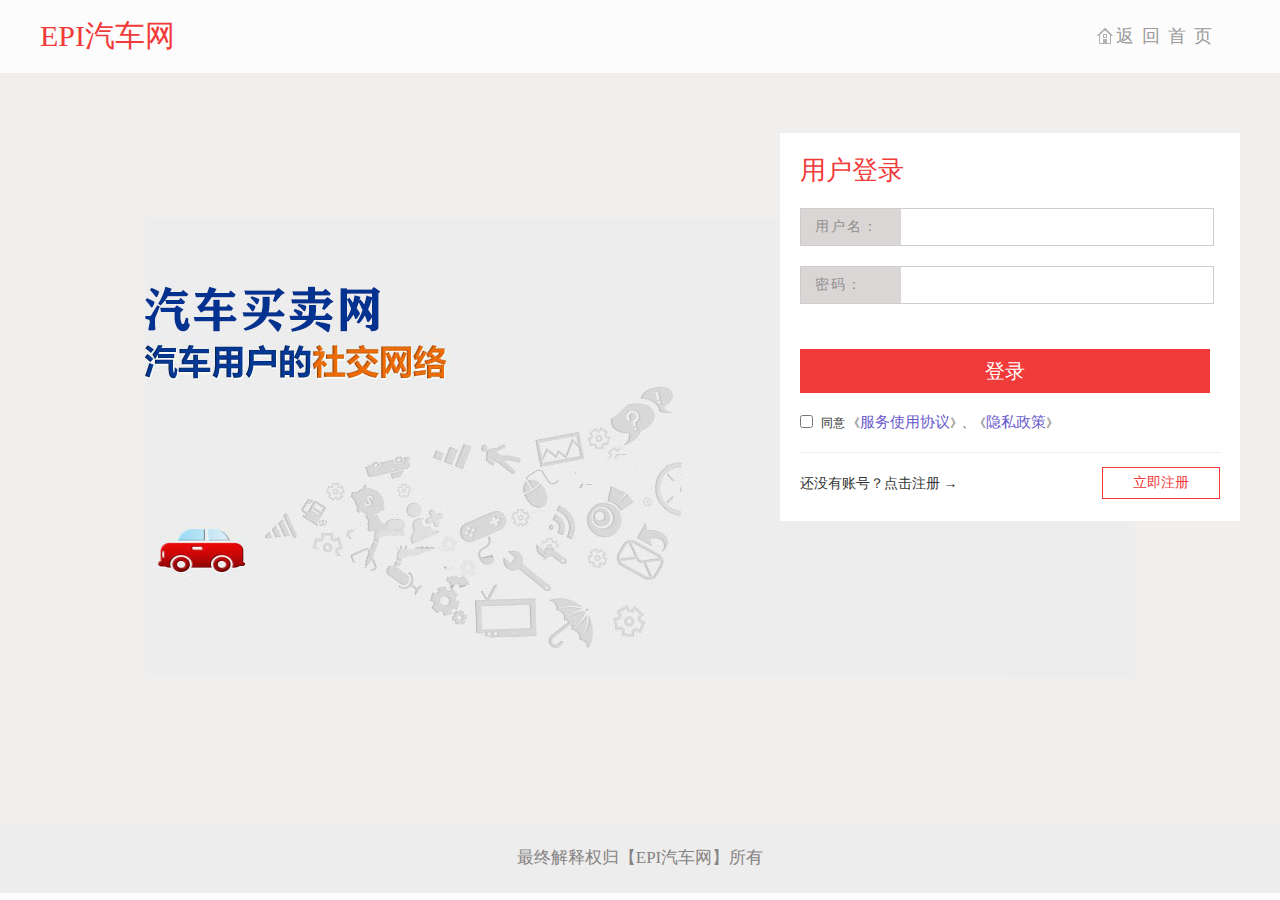
<file: doc/denglu.html>
<!DOCTYPE html>
<html lang="en">
<head>
    <meta charset="UTF-8">
    <meta name="viewport" content="width=device-width, initial-scale=1.0">
    <title>【EPI汽车网】</title>
    <link rel="shortcut icon" href="../images/favion.ico">
    <link href="../css/style.css" rel="stylesheet" type="text/css" />
</head>
<body>
    <div class="main">
        <div class="header">
            <div class="logo">EPI汽车网</div>
            <div class="lx">
                <a href="index.html" class="bj">返回首页</a>
            </div>
        </div>
    </div>
    
    <div class="dl">
        <div class="main">
            <form>
                <h1>用户登录</h1>
                    <ul>
                        <li><span>用户名：</span><input type="text" /></li>
                        <li><span>密码：</span><input type="password" /></li>
                        <button>登录</button>
                    </ul>
                <div class="ty"><input type="checkbox" />同意 《<a href="#">服务使用协议</a>》、《<a href="#">隐私政策</a>》</div>
                <div class="zc">
                   <p>还没有账号？点击注册 →</p>
                   <a href="zhuce.html">立即注册</a>
                </div>
            </form>
        </div>
    </div>
          
    <div class="footer">最终解释权归【EPI汽车网】所有</div>
</body>
</html>
</file>
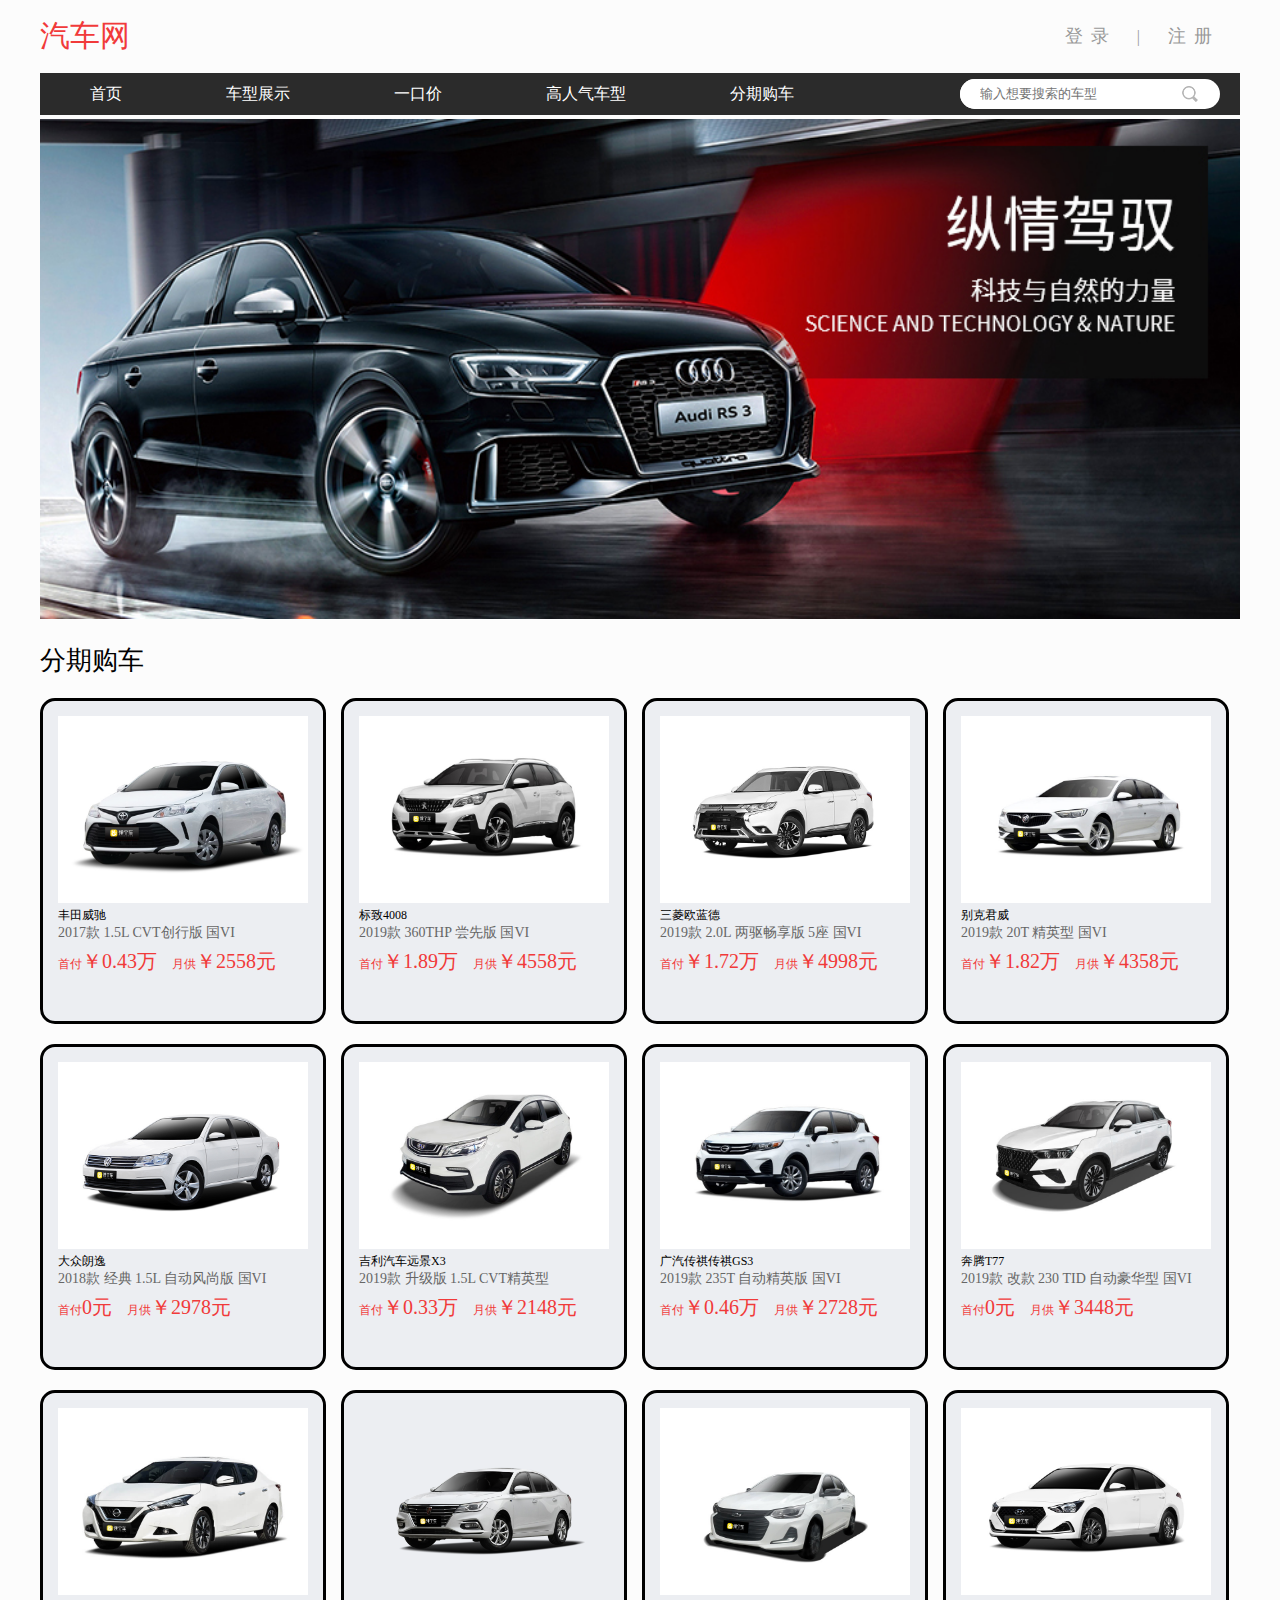
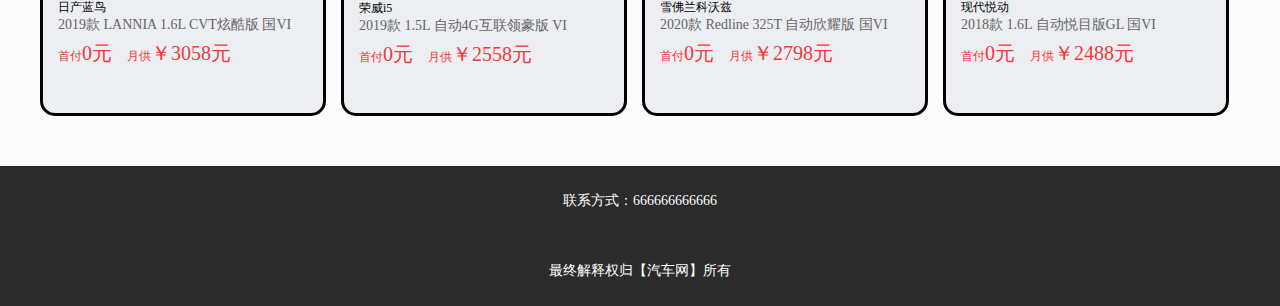
<file: doc/fenqi.html>
<!DOCTYPE html>
<html lang="en">

<head>
   <meta charset="UTF-8">
   <meta name="viewport" content="width=device-width, initial-scale=1.0">
   <title>【汽车网】</title>
   <link rel="shortcut icon" href="../images/favion.ico">
   <link href="../css/style.css" rel="stylesheet" type="text/css" />
</head>

<body>
   <div class="main">
      <div class="header">
         <div class="logo">汽车网</div>
         <div class="lx">
            <a href="denglu.html" target="_blank">登录</a>|<a href="zhuce.html" target="_blank">注册</a>
         </div>
      </div>

      <div class="nav">
         <a href="index.html" class="on">首页</a>
         <a href="zhanshi.html">车型展示</a>
         <a href="jia.html">一口价</a>
         <a href="gao.html">高人气车型</a>
         <a href="fenqi.html">分期购车</a>
         <div class="sy">
            <input type="text" placeholder="输入想要搜索的车型" /><button title="Search"></button>
         </div>
      </div>

      <div class="banner"><img src="../images/banner6.jpg" height="500px" /></div>

      <h1>分期购车</h1>

      <div class="bh">
         <ul>
            <li style="margin-left:0;">
               <img src="../images/x.jpg" />
               <h2><a href="javascript:;">丰田威驰</a></h2>
               <h2>2017款 1.5L CVT创行版 国VI</h2>
               <h3><span>首付</span>￥0.43万 &nbsp;&nbsp;<span>月供</span>￥2558元</h3>
            </li>
            <li>
               <img src="../images/x1.jpg" />
               <h2><a href="javascript:;">标致4008</a></h2>
               <h2>2019款 360THP 尝先版 国VI</h2>
               <h3><span>首付</span>￥1.89万 &nbsp;&nbsp;<span>月供</span>￥4558元</h3>
            </li>
            <li>
               <img src="../images/x2.jpg" />
               <h2><a href="javascript:;">三菱欧蓝德</a></h2>
               <h2>2019款 2.0L 两驱畅享版 5座 国VI</h2>
               <h3><span>首付</span>￥1.72万 &nbsp;&nbsp;<span>月供</span>￥4998元</h3>
            </li>
            <li>
               <img src="../images/x3.jpg" />
               <h2><a href="javascript:;">别克君威</a></h2>
               <h2>2019款 20T 精英型 国VI</h2>
               <h3><span>首付</span>￥1.82万 &nbsp;&nbsp;<span>月供</span>￥4358元</h3>
            </li>
            <li style="margin-left:0;">
               <img src="../images/x4.jpg" />
               <h2><a href="javascript:;">大众朗逸</a></h2>
               <h2>2018款 经典 1.5L 自动风尚版 国VI</h2>
               <h3><span>首付</span>0元 &nbsp;&nbsp;<span>月供</span>￥2978元</h3>
            </li>
            <li>
               <img src="../images/x5.jpg" />
               <h2><a href="javascript:;">吉利汽车远景X3</a></h2>
               <h2>2019款 升级版 1.5L CVT精英型</h2>
               <h3><span>首付</span>￥0.33万 &nbsp;&nbsp;<span>月供</span>￥2148元</h3>
            </li>
            <li>
               <img src="../images/x6.jpg" />
               <h2><a href="javascript:;">广汽传祺传祺GS3</a></h2>
               <h2>2019款 235T 自动精英版 国VI</h2>
               <h3><span>首付</span>￥0.46万 &nbsp;&nbsp;<span>月供</span>￥2728元</h3>
            </li>
            <li>
               <img src="../images/x7.jpg" />
               <h2><a href="javascript:;">奔腾T77</a></h2>
               <h2>2019款 改款 230 TID 自动豪华型 国VI</h2>
               <h3><span>首付</span>0元 &nbsp;&nbsp;<span>月供</span>￥3448元</h3>
            </li>
            <li style="margin-left:0;">
               <img src="../images/x8.jpg" />
               <h2><a href="javascript:;">日产蓝鸟</a></h2>
               <h2>2019款 LANNIA 1.6L CVT炫酷版 国VI</h2>
               <h3><span>首付</span>0元 &nbsp;&nbsp;<span>月供</span>￥3058元</h3>
            </li>
            <li>
               <img src="../images/x0.jpg" />
               <h2><a href="javascript:;">荣威i5</a></h2>
               <h2>2019款 1.5L 自动4G互联领豪版 VI</h2>
               <h3><span>首付</span>0元 &nbsp;&nbsp;<span>月供</span>￥2558元</h3>
            </li>
            <li>
               <img src="../images/x10.jpg" />
               <h2><a href="javascript:;">雪佛兰科沃兹</a></h2>
               <h2>2020款 Redline 325T 自动欣耀版 国VI</h2>
               <h3><span>首付</span>0元 &nbsp;&nbsp;<span>月供</span>￥2798元</h3>
            </li>
            <li>
               <img src="../images/x11.jpg" />
               <h2><a href="javascript:;">现代悦动</a></h2>
               <h2>2018款 1.6L 自动悦目版GL 国VI</h2>
               <h3><span>首付</span>0元 &nbsp;&nbsp;<span>月供</span>￥2488元</h3>
            </li>
         </ul>
      </div>
   </div>

   <div class="foot">联系方式：666666666666</br>最终解释权归【汽车网】所有</div>
</body>

</html>
</file>
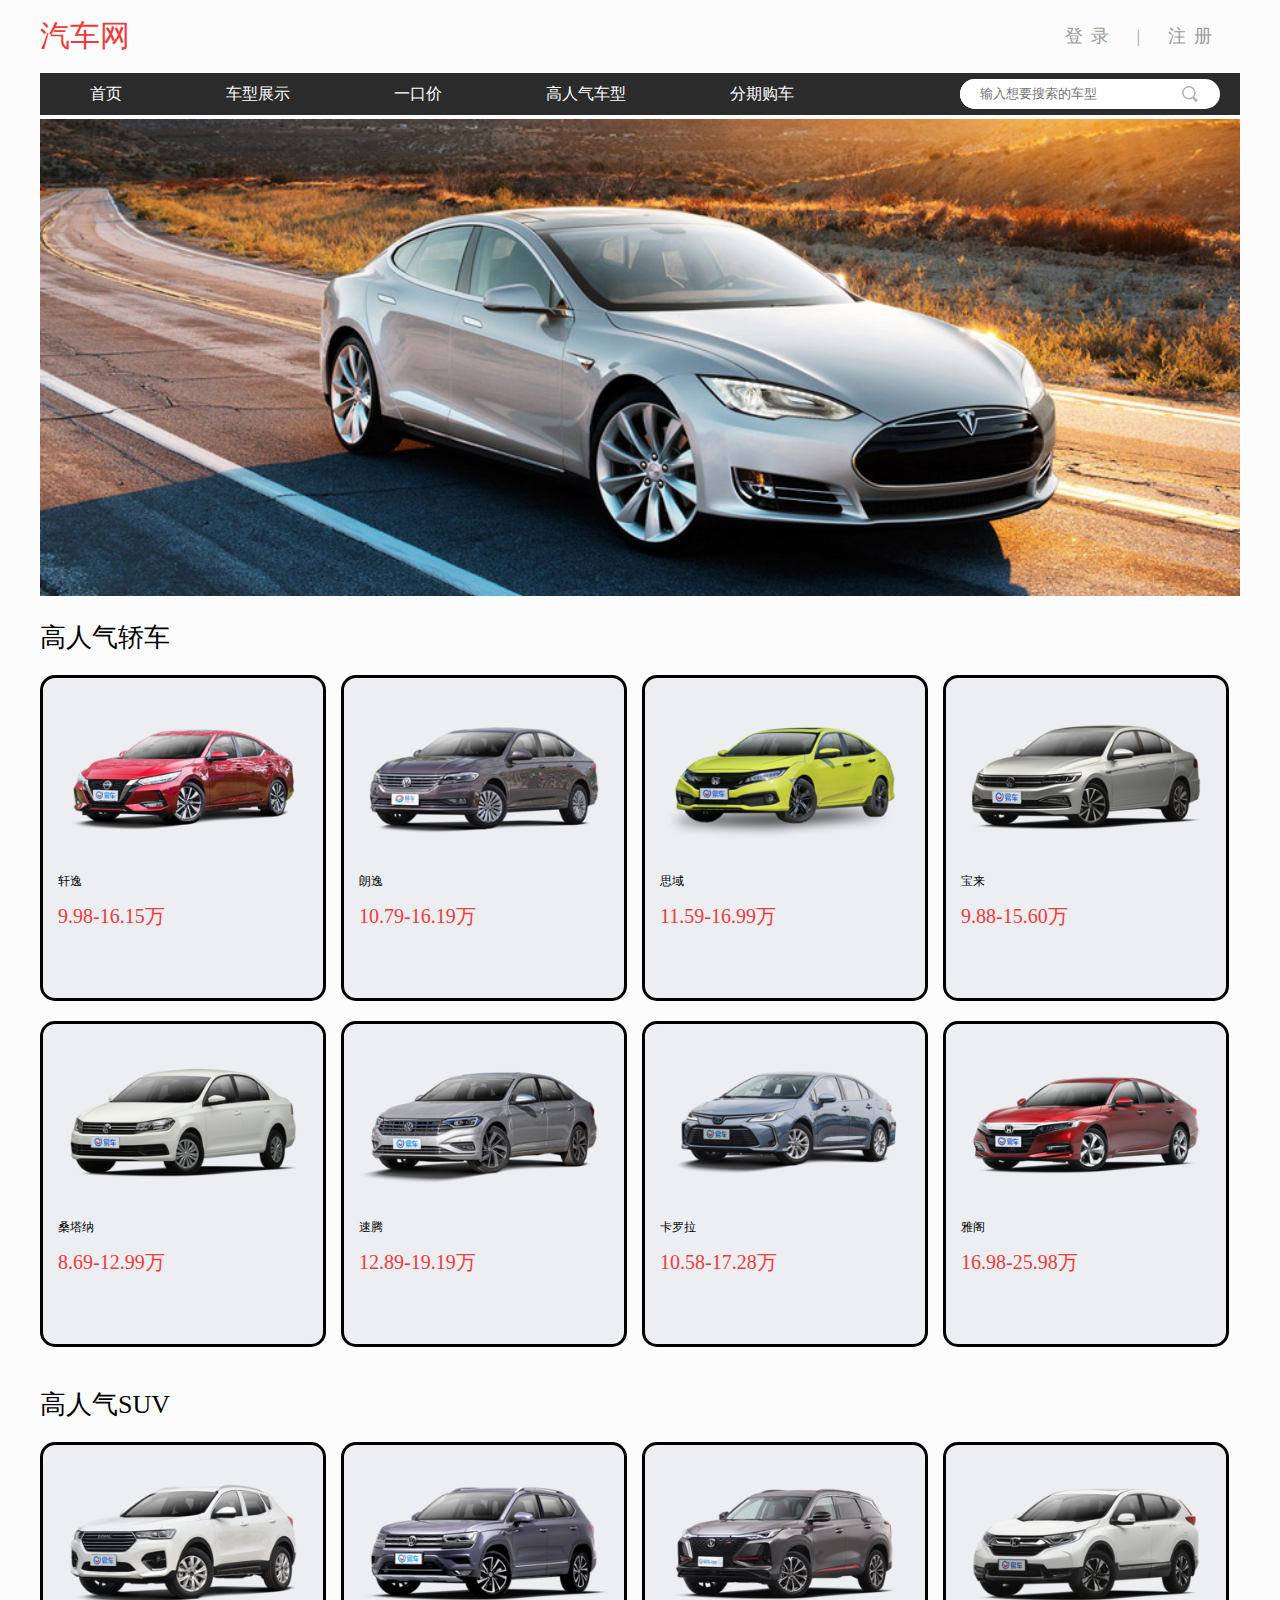
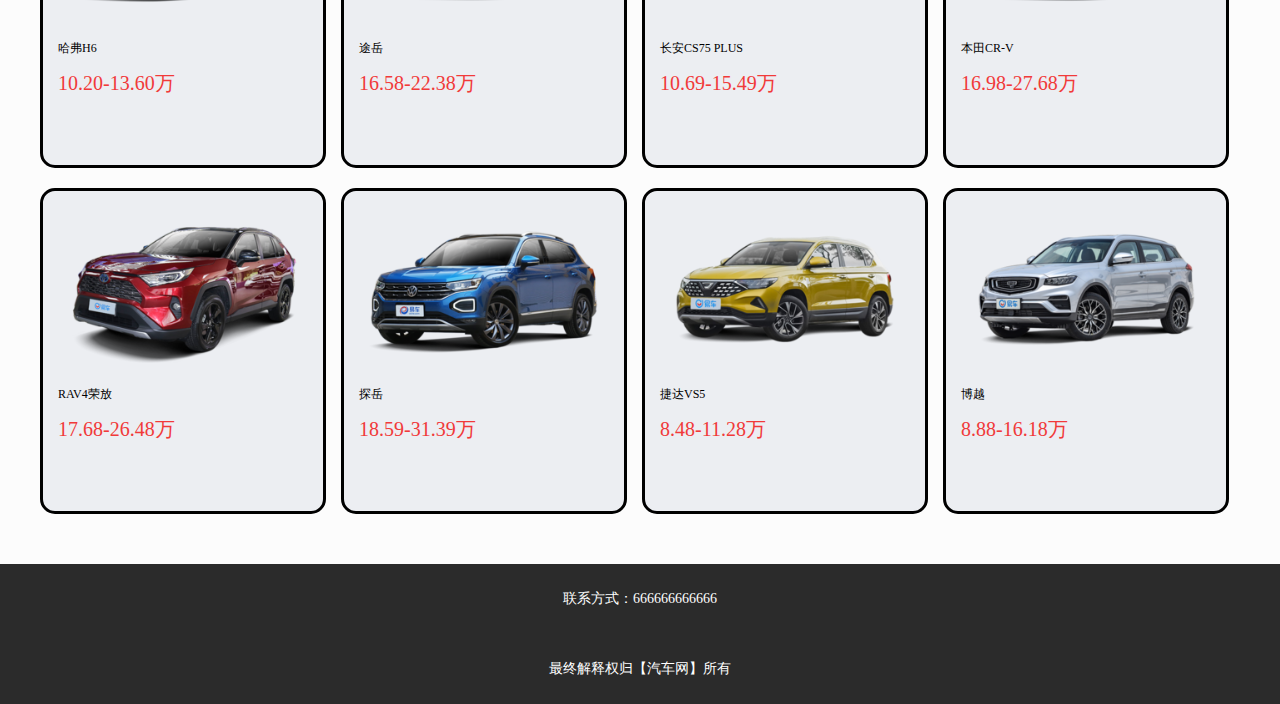
<file: doc/gao.html>
<!DOCTYPE html>
<html lang="en">

<head>
   <meta charset="UTF-8">
   <meta name="viewport" content="width=device-width, initial-scale=1.0">
   <title>【汽车网】</title>
   <link rel="shortcut icon" href="../images/favion.ico">
   <link href="../css/style.css" rel="stylesheet" type="text/css" />
</head>
</head>

<body>
   <div class="main">

      <div class="header">
         <div class="logo">汽车网</div>
         <div class="lx">
            <a href="denglu.html" target="_blank">登录</a>|<a href="zhuce.html" target="_blank">注册</a>
         </div>
      </div>

      <div class="nav">
         <a href="index.html">首页</a>
         <a href="zhanshi.html">车型展示</a>
         <a href="jia.html">一口价</a>
         <a href="gao.html" class="on">高人气车型</a>
         <a href="fenqi.html">分期购车</a>
         <div class="sy">
            <input type="text" placeholder="输入想要搜索的车型" /><button title="Search"></button>
         </div>
      </div>

      <div class="banner"><img src="../images/banner2.jpg" /></div>

      <h1>高人气轿车</h1>

      <div class="bh">
         <ul>
            <li style="margin-left:0;" class="tc">
               <img src="../images/cc.jpg" />
               <h4><a href="javascript:;">轩逸</a></h4>
               <h3>9.98-16.15万</h3>
            </li>
            <li class="tc">
               <img src="../images/cc1.png" />
               <h4><a href="javascript:;">朗逸</a></h4>
               <h3>10.79-16.19万</h3>
            </li>
            <li class="tc">
               <img src="../images/cc2.jpg" />
               <h4><a href="javascript:;">思域</a></h4>
               <h3>11.59-16.99万</h3>
            </li>
            <li class="tc">
               <img src="../images/cc3.png" />
               <h4><a href="javascript:;">宝来</a></h4>
               <h3>9.88-15.60万</h3>
            </li>
            <li style="margin-left:0;" class="tc">
               <img src="../images/cc4.png" />
               <h4><a href="javascript:;">桑塔纳</a></h4>
               <h3>8.69-12.99万</h3>
            </li>
            <li class="tc">
               <img src="../images/cc5.png" />
               <h4><a href="javascript:;">速腾</a></h4>
               <h3>12.89-19.19万</h3>
            </li>
            <li class="tc">
               <img src="../images/cc6.png" />
               <h4><a href="javascript:;">卡罗拉</a></h4>
               <h3>10.58-17.28万</h3>
            </li>
            <li class="tc">
               <img src="../images/cc7.png" />
               <h4><a href="javascript:;">雅阁</a></h4>
               <h3>16.98-25.98万</h3>
            </li>
         </ul>
      </div>

      <h1>高人气SUV</h1>

      <div class="bh">
         <ul>
            <li style="margin-left:0;" class="tc">
               <img src="../images/s.png" />
               <h4><a href="javascript:;">哈弗H6</a></h4>
               <h3>10.20-13.60万</h3>
            </li>
            <li class="tc">
               <img src="../images/s1.png" />
               <h4><a href="javascript:;">途岳</a></h4>
               <h3>16.58-22.38万</h3>
            </li>
            <li class="tc">
               <img src="../images/s2.jpg" />
               <h4><a href="javascript:;">长安CS75 PLUS</a></h4>
               <h3>10.69-15.49万</h3>
            </li>
            <li class="tc">
               <img src="../images/s3.png" />
               <h4><a href="javascript:;">本田CR-V</a></h4>
               <h3>16.98-27.68万</h3>
            </li>
            <li style="margin-left:0;" class="tc">
               <img src="../images/s4.jpg" />
               <h4><a href="javascript:;">RAV4荣放</a></h4>
               <h3>17.68-26.48万</h3>
            </li>
            <li class="tc">
               <img src="../images/s5.png" />
               <h4><a href="javascript:;">探岳</a></h4>
               <h3>18.59-31.39万</h3>
            </li>
            <li class="tc">
               <img src="../images/s6.jpg" />
               <h4><a href="javascript:;">捷达VS5</a></h4>
               <h3>8.48-11.28万</h3>
            </li>
            <li class="tc">
               <img src="../images/s7.jpg" />
               <h4><a href="javascript:;">博越</a></h4>
               <h3>8.88-16.18万</h3>
            </li>
         </ul>
      </div>


   </div>

   <div class="foot">联系方式：666666666666</br>最终解释权归【汽车网】所有</div>
</body>

</html>
</file>
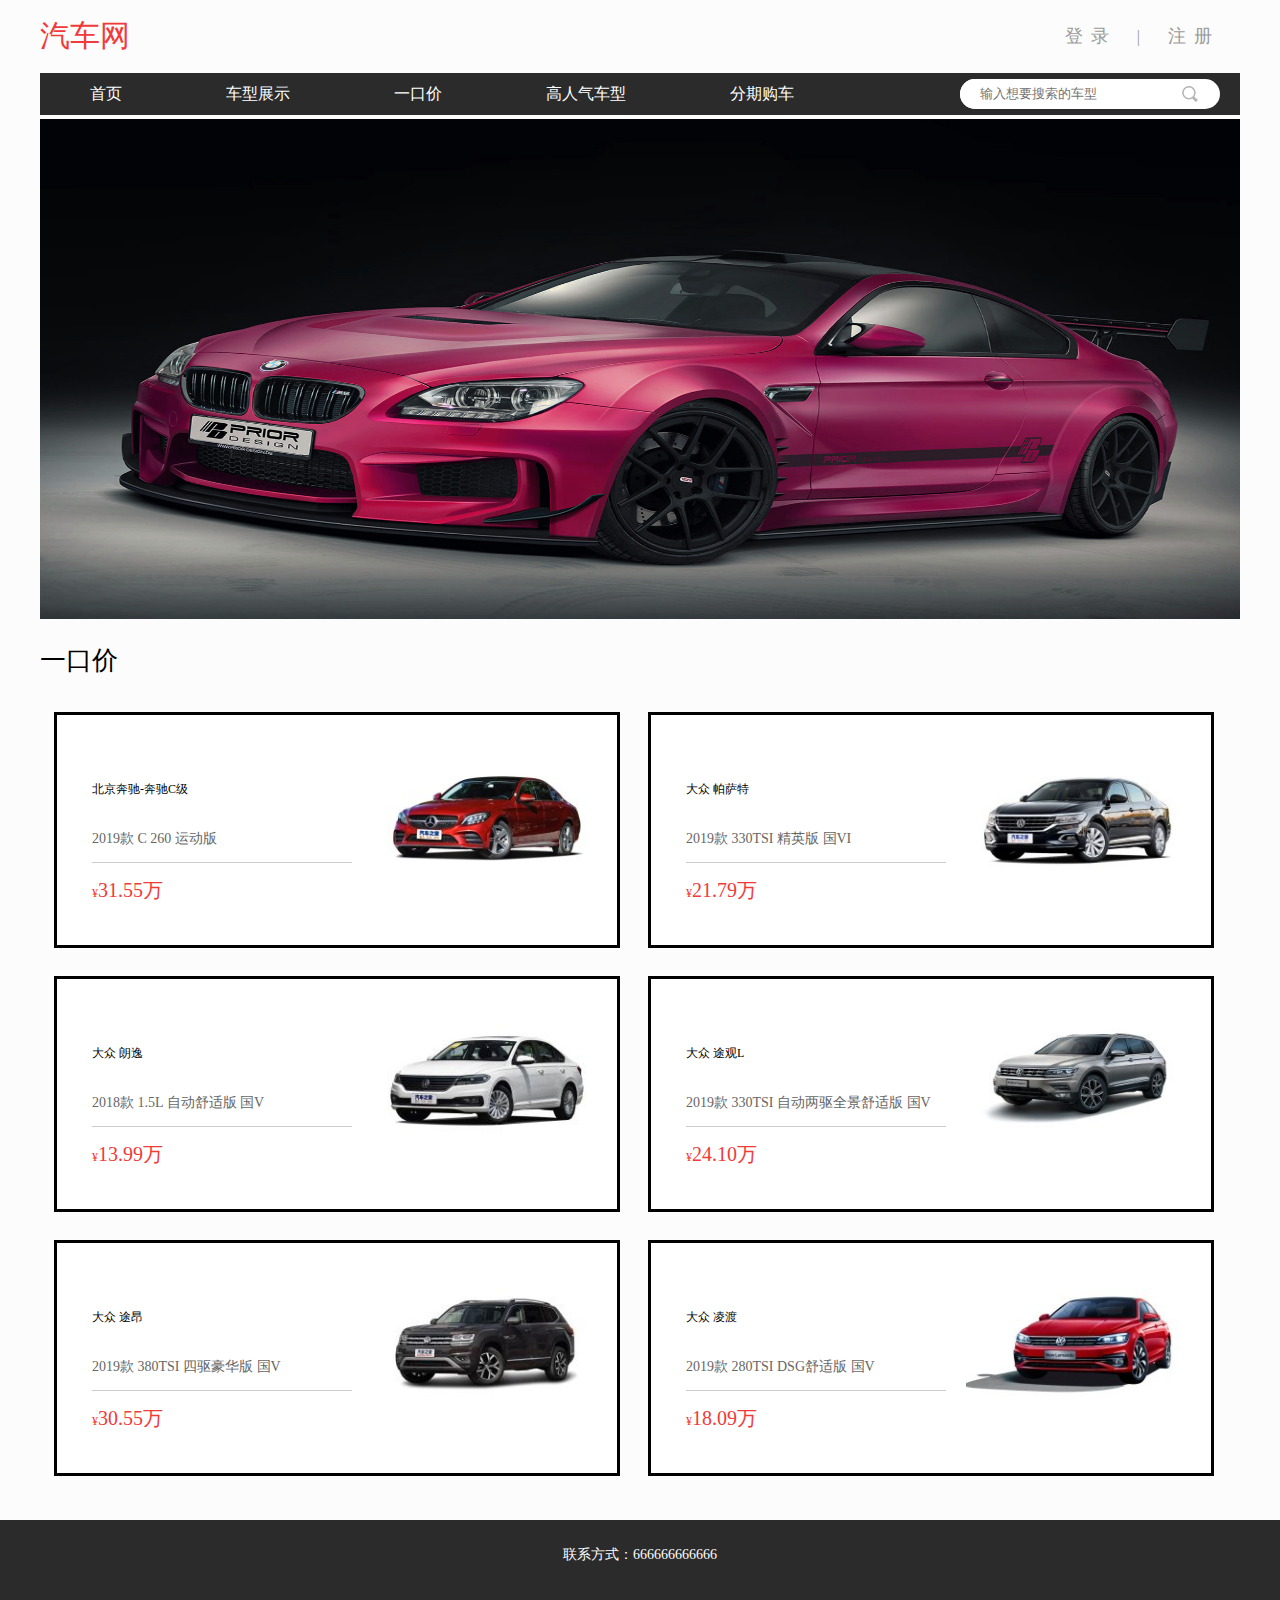
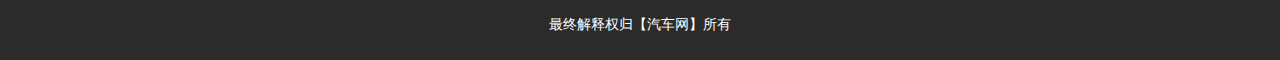
<file: doc/jia.html>
<!DOCTYPE html>
<html lang="en">

<head>
    <meta charset="UTF-8">
    <meta name="viewport" content="width=device-width, initial-scale=1.0">
    <title>【汽车网】</title>
    <link rel="shortcut icon" href="../images/favion.ico">
    <link href="../css/style.css" rel="stylesheet" type="text/css" />
</head>

<body>
    <div class="main">
        <div class="header">
            <div class="logo">汽车网</div>
            <div class="lx">
                <a href="denglu.html target="_blank"">登录</a>|<a href="zhuce.html target="_blank"">注册</a>
            </div>
        </div>

        <div class="nav">
            <a href="index.html" class="on">首页</a>
            <a href="zhanshi.html">车型展示</a>
            <a href="jia.html">一口价</a>
            <a href="gao.html">高人气车型</a>
            <a href="fenqi.html">分期购车</a>
            <div class="sy">
                <input type="text" placeholder="输入想要搜索的车型" /><button title="Search"></button>
            </div>
        </div>

        <div class="banner"><img src="../images/banner5.jpg" height="500px" /></div>

        <h1>一口价</h1>

        <div class="jia">
            <ul>
                <li>
                    <div class="jia_l">
                        <div class="shang">
                            <h1><a href="#">北京奔驰-奔驰C级</a></h1>
                            <p>2019款 C 260 运动版</p>
                        </div>
                        <div class="xia">
                            <h2><span>¥</span>31.55万</h2>
                        </div>
                    </div>
                    <div class="jia_r"><img src="../images/j.jpg" /></div>
                </li>
                <li>
                    <div class="jia_l">
                        <div class="shang">
                            <h1><a href="#">大众 帕萨特</a></h1>
                            <p>2019款 330TSI 精英版 国VI</p>
                        </div>
                        <div class="xia">
                            <h2><span>¥</span>21.79万</h2>
                        </div>
                    </div>
                    <div class="jia_r"><img src="../images/j1.jpg" /></div>
                </li>
                <div class="clear"></div>
                <li>
                    <div class="jia_l">
                        <div class="shang">
                            <h1><a href="#">大众 朗逸</a></h1>
                            <p>2018款 1.5L 自动舒适版 国V</p>
                        </div>
                        <div class="xia">
                            <h2><span>¥</span>13.99万</h2>
                        </div>
                    </div>
                    <div class="jia_r"><img src="../images/j2.jpg" /></div>
                </li>
                <li>
                    <div class="jia_l">
                        <div class="shang">
                            <h1><a href="#">大众 途观L</a></h1>
                            <p>2019款 330TSI 自动两驱全景舒适版 国V</p>
                        </div>
                        <div class="xia">
                            <h2><span>¥</span>24.10万</h2>
                        </div>
                    </div>
                    <div class="jia_r"><img src="../images/j3.jpg" height="150px" /></div>
                </li>
                <div class="clear"></div>
                <li>
                    <div class="jia_l">
                        <div class="shang">
                            <h1><a href="#">大众 途昂</a></h1>
                            <p>2019款 380TSI 四驱豪华版 国V</p>
                        </div>
                        <div class="xia">
                            <h2><span>¥</span>30.55万</h2>
                        </div>
                    </div>
                    <div class="jia_r"><img src="../images/j4.jpg" /></div>
                </li>
                <li>
                    <div class="jia_l">
                        <div class="shang">
                            <h1><a href="#">大众 凌渡</a></h1>
                            <p>2019款 280TSI DSG舒适版 国V</p>
                        </div>
                        <div class="xia">
                            <h2><span>¥</span>18.09万</h2>
                        </div>
                    </div>
                    <div class="jia_r"><img src="../images/j5.jpg" /></div>
                </li>
            </ul>
        </div>

    </div>

    <div class="foot">联系方式：666666666666</br>最终解释权归【汽车网】所有</div>
</body>

</html>
</file>
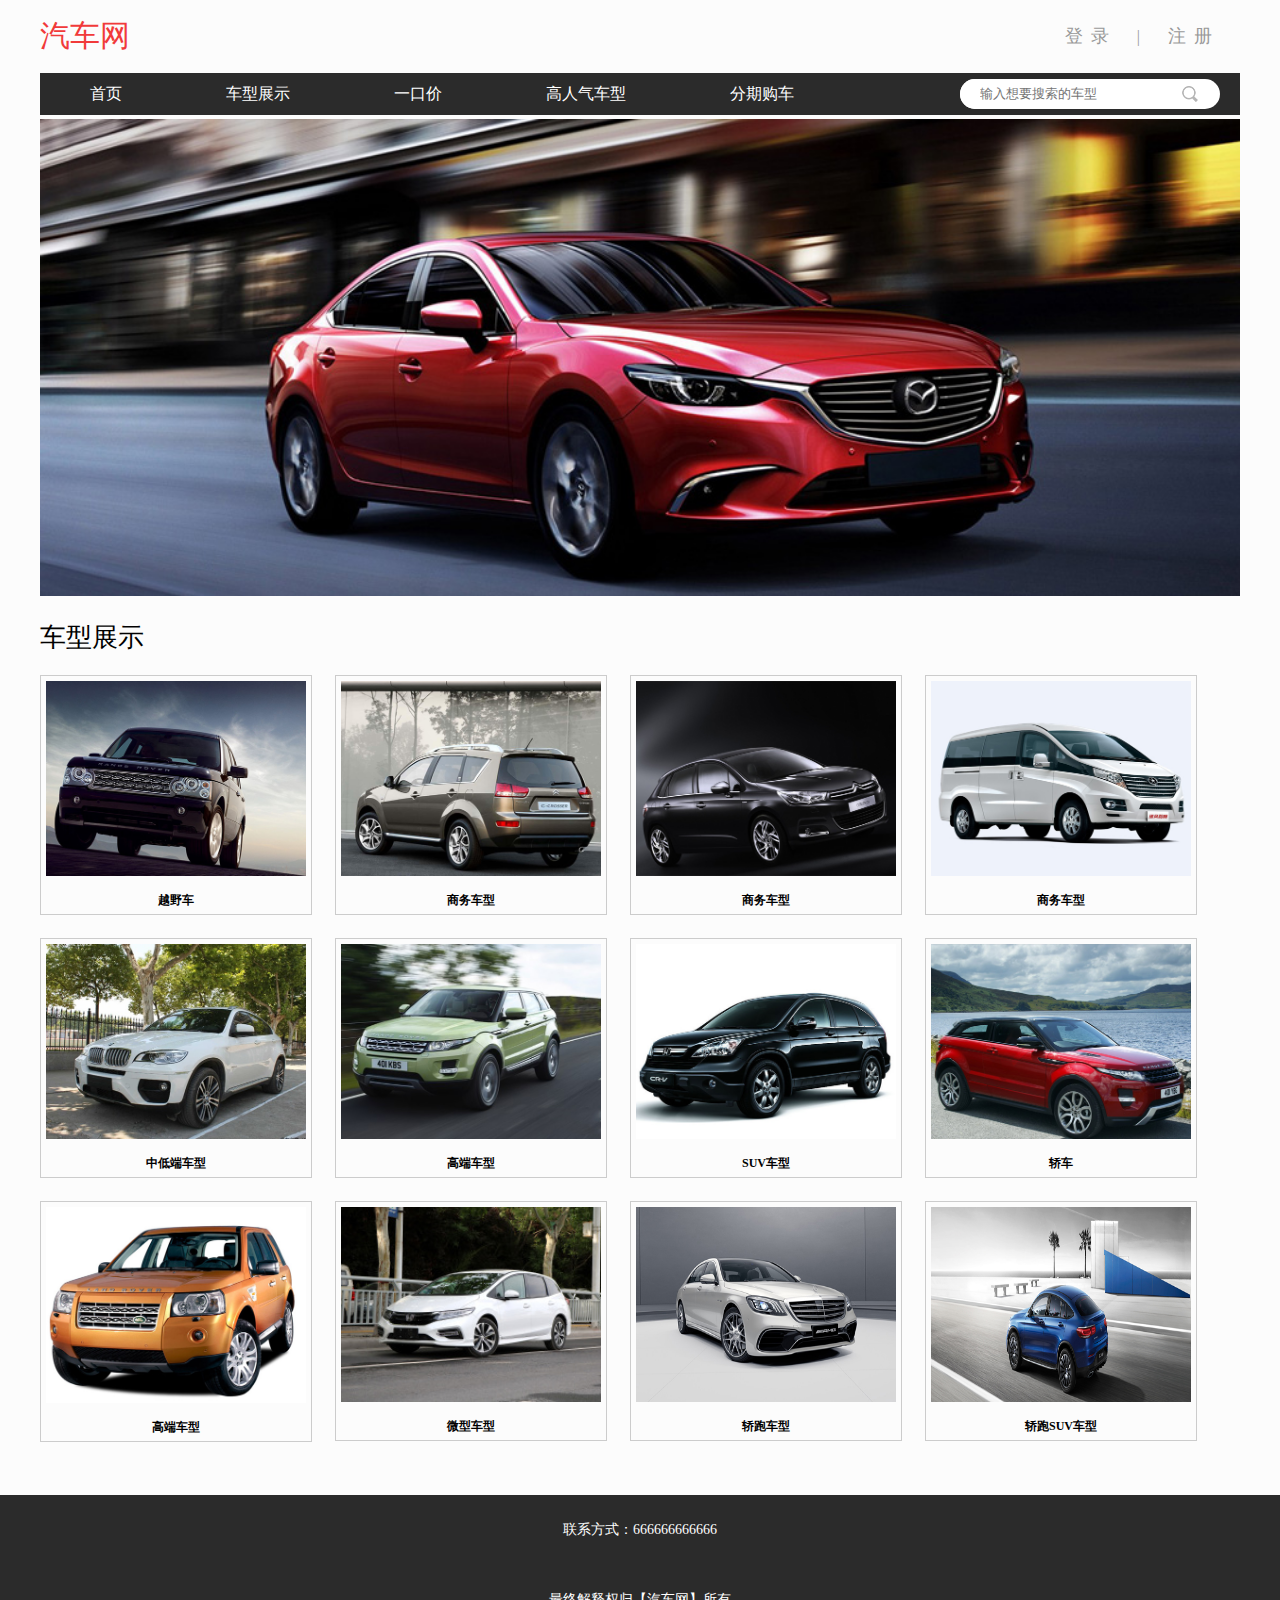
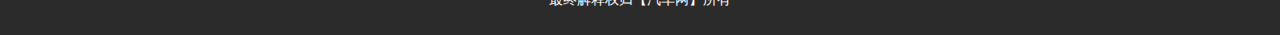
<file: doc/zhanshi.html>
<!DOCTYPE html>
<html lang="en">

<head>
   <meta charset="UTF-8">
   <meta name="viewport" content="width=device-width, initial-scale=1.0">
   <title>【汽车网】</title>
   <link rel="shortcut icon" href="../images/favion.ico">
   <link href="../css/style.css" rel="stylesheet" type="text/css" />
</head>

<body>
   <div class="main">
      <div class="header">
         <div class="logo">汽车网</div>
         <div class="lx">
            <a href="denglu.html" target="_blank">登录</a>|<a href="zhuce.html" target="_blank">注册</a>
         </div>
      </div>

      <div class="nav">
         <a href="index.html" class="on">首页</a>
         <a href="zhanshi.html">车型展示</a>
         <a href="jia.html">一口价</a>
         <a href="gao.html">高人气车型</a>
         <a href="fenqi.html">分期购车</a>
         <div class="sy">
            <input type="text" placeholder="输入想要搜索的车型" /><button title="Search"></button>
         </div>
      </div>
      <div class="banner"><img src="../images/banner1.jpg" /></div>

      <h1>车型展示</h1>

      <div class="zs">
         <ul>
            <li style="margin-left:0;">
               <img src="../images/c.jpg" />
               <h2><a href="#">越野车</a></h2>
            </li>
            <li>
               <img src="../images/c1.jpg" />
               <h2><a href="#">商务车型</a></h2>
            </li>
            <li>
               <img src="../images/c2.jpg" />
               <h2><a href="#">商务车型</a></h2>
            </li>
            <li>
               <img src="../images/c3.jpg" />
               <h2><a href="#">商务车型</a></h2>
            </li>

            <li style="margin-left:0;">
               <img src="../images/c4.jpg" />
               <h2><a href="#">中低端车型</a></h2>
            </li>
            <li>
               <img src="../images/c8.jpg" />
               <h2><a href="#">高端车型</a></h2>
            </li>
            <li>
               <img src="../images/c9.jpg" />
               <h2><a href="#">SUV车型</a></h2>
            </li>

            <li>
               <img src="../images/c11.jpg" />
               <h2><a href="#">轿车</a></h2>
            </li>

            <li style="margin-left:0;">
               <img src="../images/c5.jpg" />
               <h2><a href="#">高端车型</a></h2>
            </li>

            <li>
               <img src="../images/c6.jpg" />
               <h2><a href="#">微型车型</a></h2>
            </li>

            <li>
               <img src="../images/c7.jpg" height="195px" />
               <h2><a href="#">轿跑车型</a></h2>
            </li>

            <li>
               <img src="../images/c10.jpg" height="195px" />
               <h2><a href="#">轿跑SUV车型</a></h2>
            </li>

         </ul>
      </div>

   </div>

   <div class="foot">联系方式：666666666666</br>最终解释权归【汽车网】所有</div>
</body>

</html>
</file>
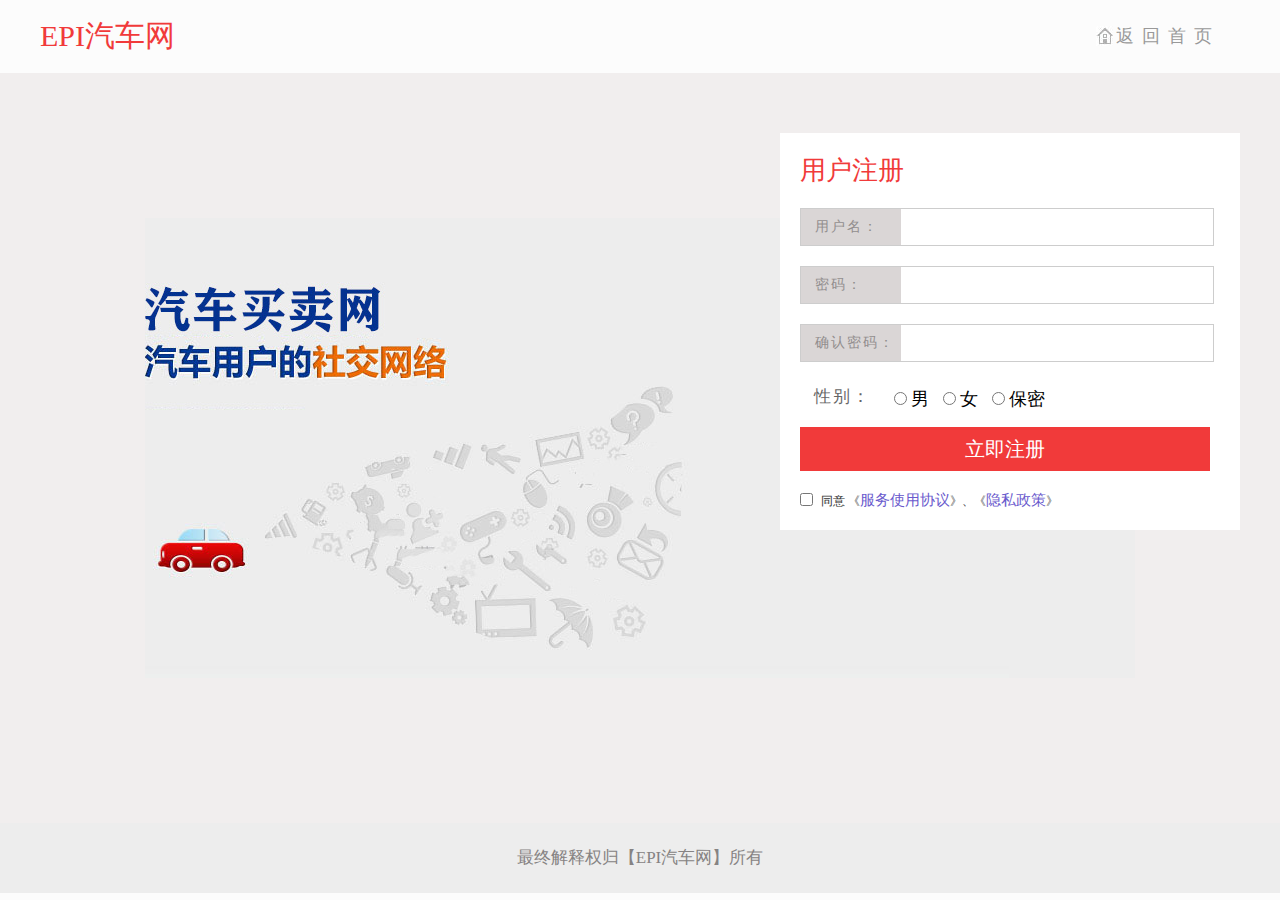
<file: doc/zhuce.html>
<!DOCTYPE html>
<html lang="en">
<head>
    <meta charset="UTF-8">
    <meta name="viewport" content="width=device-width, initial-scale=1.0">
    <title>【EPI汽车网】--注册</title>
    <link rel="shortcut icon" href="../images/favion.ico">
    <link href="../css/style.css" rel="stylesheet" type="text/css" />
</head>
<body>
    <div class="main">
        <div class="header">
            <div class="logo">EPI汽车网</div>
            <div class="lx">
            <a href="index.html" class="bj">返回首页</a>
            </div>
        </div>
    </div>
    
    <div class="dl">
        <div class="main">
            <form>
                <h1>用户注册</h1>
                    <ul>
                        <li><span>用户名：</span><input type="text" /></li>
                        <li><span>密码：</span><input type="password" /></li>
                        <li><span>确认密码：</span><input type="password" /></li>
                        <div class="xb">
                            <span>性别：</span><input type="radio" name="xb"/>男<input type="radio" name="xb"/>女<input type="radio" name="xb"/>保密
                        </div>
                        <button id="button"><a id="a"href="denglu.html">立即注册</a></button>
                    </ul>
                    
                <div class="ty"><input type="checkbox" />同意 《<a href="#">服务使用协议</a>》、《<a href="#">隐私政策</a>》</div>
            </form>
        </div>
    </div>
    <div class="footer">最终解释权归【EPI汽车网】所有</div>
</body>
</html>
</file>
<file: css/style.css>
*{ margin:0; padding:0;}
.main{ width:1200px; margin: auto;}
body,p,h1,h2,h3,h4,h5,table,ul,li,form,input{ margin:0; padding:0; color:#000; font-family: "微软雅黑";}
a{ font-size:12px; color:#000; text-decoration:none; border:none; padding:0; margin:0;}
a:hover{ color:#ec162f;}
img{ border:0; margin:0; padding:0;}
ul,li{ list-style:none; border:0; margin:0; padding:0;}
body{background-color:rgba(252, 252, 252, 0.884);}
h1{ font-size:26px; color:#000000;font-family:"方正粗黑宋简体"; font-weight:normal; padding:20px 0;}
.clear{ clear:both;}
.nav{ width:100%; overflow:hidden; height:42px; background:#2b2b2b;}
.nav a{ font-size:16px; color:#FFF; padding:14px 50px; line-height:42px;}
.sy{ width:260px; height:30px; float:right; margin-right:20px; background:#FFF; margin-top:6px; border-radius:30px;}
.sy input{ float:left; padding-left:20px; width:180px; border:none; outline:none; height:30px;  border-radius:30px;}
.sy button{ width:60px; height:30px; text-align:center; padding-left:30px; outline:none; background:url(../images/go.png) no-repeat center; border:none;cursor:pointer;}
.nav a:hover{ background:#f13a3a;}
.banner{ width:100%; overflow:hidden; padding-top:4px;}
.banner img{ width:100%;}
.sb{ width:100%; overflow:hidden;}
.sb img{ margin:0 0 15px 5px; border-radius: 20px; border: solid;}
.bh{ width:100%; overflow:hidden;}
.bh li{width:250px; height: 290px; padding:15px; background:rgba(174, 187, 206, 0.199);border:1px solid #eaeaea;margin-left:15px; float:left; margin-bottom:20px;border: solid;border-radius:15px;}
.bh img{ width:100%;}
.bh h4{ font-size:16px; color:#333; font-weight:normal; line-height:32px;}
.bh h2{ font-size:14px; color:#666; font-weight:normal;}
.bh h3{ font-size:20px; color:#f13a3a; font-weight:normal; padding-top:6px;}
.bh span{ font-size:12px;}
.foot{background:#2b2b2b; text-align:center; line-height:70px; color:#FFF; font-size:14px; width:100%; overflow:hidden; margin-top:30px;}
.header{ width:100%; overflow:hidden; padding:16px 0;}
.logo{ float:left; color:#f13a3a; font-size:30px; font-family:"方正粗黑宋简体";}
.lx{ float:right;color:#999; letter-spacing: 8px;}
.lx a{ font-size:18px; padding:0 20px; color:#999; line-height:40px;}
.lx a:hover{color:#f13a3a; }
.bj{ background:url(../images/f.jpg) left center no-repeat; padding-left:50px;}
.dl{ background:url(../images/d.jpg) center no-repeat #f1eeee; height:700px; padding-bottom:50px;}
.dl form{ width:420px; background:#fff; padding:20px; float:right;  margin-top:60px;}
.dl form h1{color:#f13a3a; padding:0;}
.dl form li{ width:98%; border:1px solid #cdcdcd; margin:20px 0 0 0; height:36px;}
.dl form li span{background: #dad6d6; width:86px; float:left; padding-left:14px; line-height:36px; color:rgb(146, 142, 142); font-size:14px; letter-spacing:2px;}
.dl form li input{ width:310px; float:right; height:36px; border:none;}
.dl form button{width:410px; background:#f13a3a; height:44px; font-size:20px; color:#FFF; text-align:center; border:none; margin-top:45px;cursor:pointer;}
.ty{ width:100%; overflow:hidden; padding-top:20px; font-size:12px; color:#333;}
.ty input{ margin-right:8px; float:left; margin-top:2px;}
.ty a{font-size: 15px; color: slateblue;}
.ty a:hover{color:#ee102a;}
.zc{ width:100%; border-top: 1px solid #eee; margin-top:20px;}
.zc p{ float: left; font-size:14px; color:#333; line-height:34px; padding-top:14px;}
.zc a{ float:right; padding:6px 30px; border:1px solid #f13a3a; font-size:14px; margin-top:14px; color:#f13a3a;}
.zc a:hover{ background:#f13a3a; color:#fff;}
.footer{background:#ededed; text-align:center; line-height:70px; color:#868383; font-size:17px; width:100%; overflow:hidden; border-top:0px solid #868383;}
.xb{ width:100%; overflow:hidden; font-size:18px; padding-top:10px;}
.xb span{width:66px; float:left; padding-left:14px; line-height:50px; color:#666; font-size:17px; letter-spacing:2px;}
.xb input{ margin:20px 4px 0 14px;}
#button{margin-top: 5px;}
#a{width:410px; background:#f13a3a; height:44px; font-size:20px; color:#FFF; text-align:center; border:none; margin-top:45px;}
.zs{ width:100%; overflow:hidden;}
.zs li{ width:260px; padding:5px; border:1px solid #ccc; margin-left:23px; float:left; text-align:center; margin-bottom:23px;}
.zs li img{ width:100%;}
.zs li h2{ font-size:16px; padding-top:10px;}
.jia{ width:100%; overflow:hidden;}
.jia li{ width:530px; margin:14px; background:#fff; border:1px solid #eaeaea; float:left; padding:15px; border: solid;}
.jia_r{ width:230px; float:right;}
.jia_r img{ width:100%;}
.jia_l{ width:260px; float:left; padding-left:20px; height: 200px;}
.xia{ width:100%; overflow:hidden; padding-top:14px;}
.xia h2{ font-size:20px;color:#f13a3a;font-weight:normal;}
.xia span{ font-size:12px;}
.shang{ width:100%; padding-bottom:14px; border-bottom:1px solid #ccc; padding-top:20px;}
.shang h2{ font-size:16px; font-weight:normal; color:#333; line-height:34px;}
.shang p{ font-size:14px; color:#666; padding-top:10px;}
</file>
